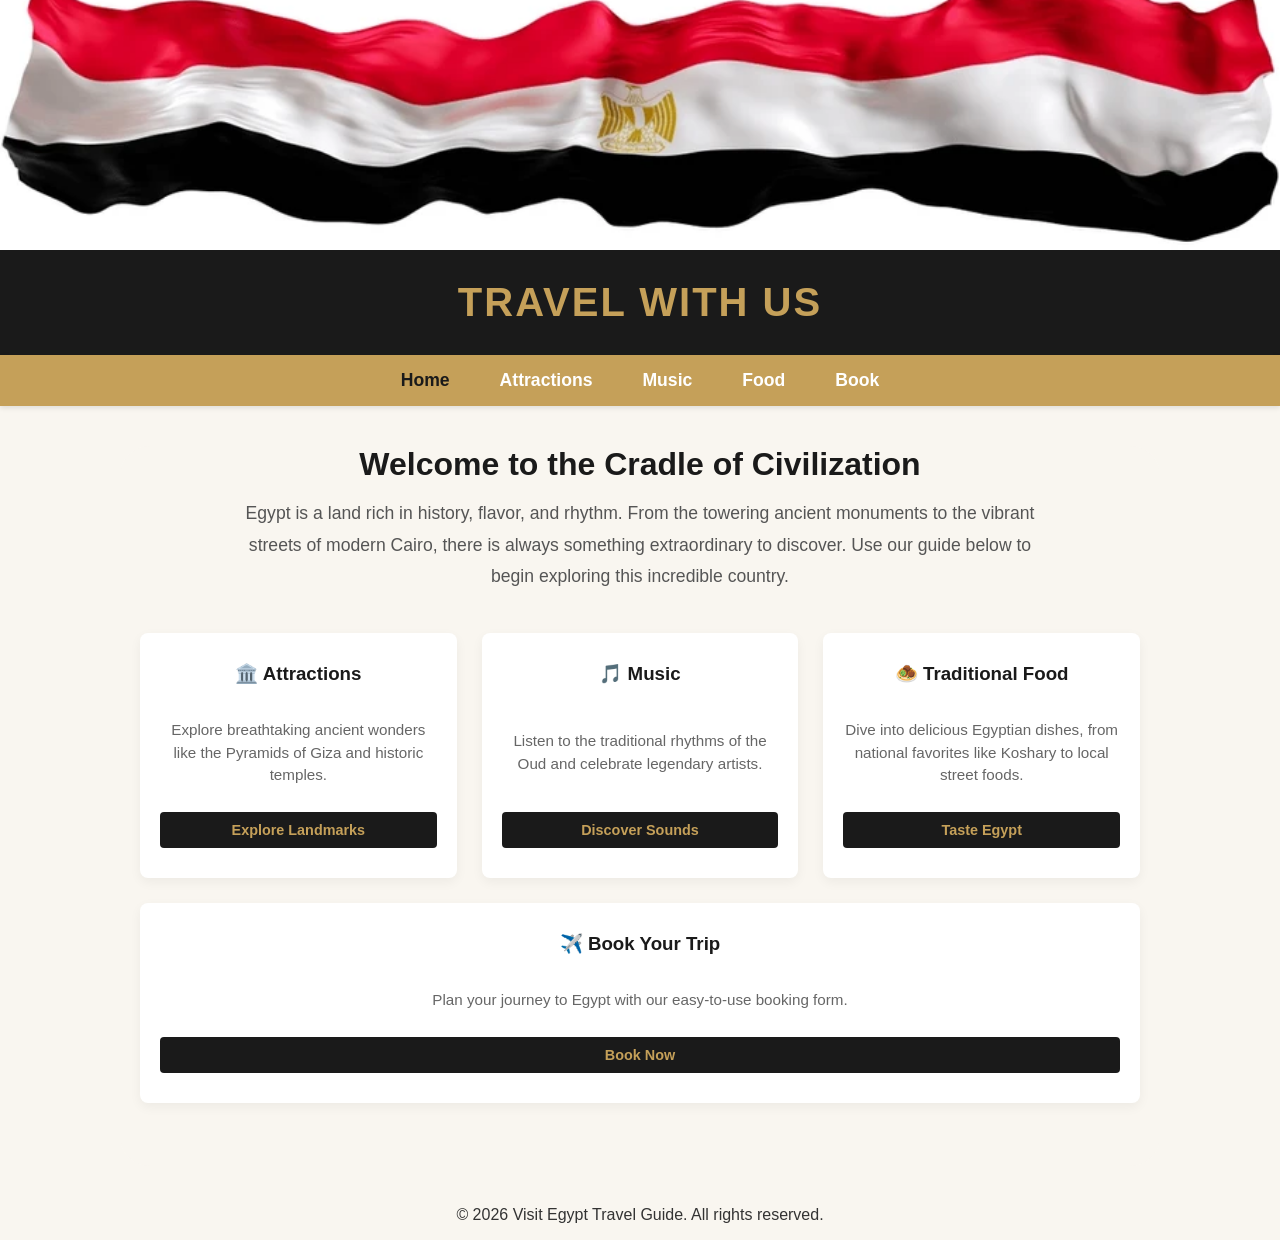
<file: index.html>
<!DOCTYPE html>
<html lang="en">
<head>
    <meta charset="UTF-8">
    <meta name="viewport" content="width=device-width, initial-scale=1.0">
    <title>visit EGYPT</title>
    <link rel="stylesheet" href="./zxx.css">
</head>
<body>
    <img src="./stylized-flag-egypt-waving-wind-260nw-2512993979.webp" alt="Egypt flag">

    <header>
        <h1>travel with us</h1>
    </header>
    <nav>
        <ul>
            <li>Home</li>
            <li><a href="./attractions.html">attractions</a></li>
            <li><a href="./music.html">music</a></li>
            <li><a href="./food.html">food</a></li>            
            <li><a href="./book.html">book</a></li>  

        </ul>
    </nav>

    <!-- New Welcome Content Section -->
    <main class="home-container">
        <h2>Welcome to the Cradle of Civilization</h2>
        <p class="home-intro">
            Egypt is a land rich in history, flavor, and rhythm. From the towering ancient monuments 
            to the vibrant streets of modern Cairo, there is always something extraordinary to discover. 
            Use our guide below to begin exploring this incredible country.
        </p>

        <!-- Quick Links Cards -->
        <div class="home-grid">
            <div class="home-card">
                <h3>🏛️ Attractions</h3>
                <p>Explore breathtaking ancient wonders like the Pyramids of Giza and historic temples.</p>
                <a href="./attractions.html" class="home-btn">Explore Landmarks</a>
            </div>

            <div class="home-card">
                <h3>🎵 Music</h3>
                <p>Listen to the traditional rhythms of the Oud and celebrate legendary artists.</p>
                <a href="./music.html" class="home-btn">Discover Sounds</a>
            </div>

            <div class="home-card">
                <h3>🧆 Traditional Food</h3>
                <p>Dive into delicious Egyptian dishes, from national favorites like Koshary to local street foods.</p>
                <a href="./food.html" class="home-btn">Taste Egypt</a>
            </div>

            <div class="home-card">
                <h3>✈️ Book Your Trip</h3>
                <p>Plan your journey to Egypt with our easy-to-use booking form.</p>
                <a href="./book.html" class="home-btn">Book Now</a>
            </div>
        </div>
    </main>

    <!-- Simple Page Footer -->
    <footer>
        <p>&copy; 2026 Visit Egypt Travel Guide. All rights reserved.</p>
    </footer>
</body>
</html>
</file>
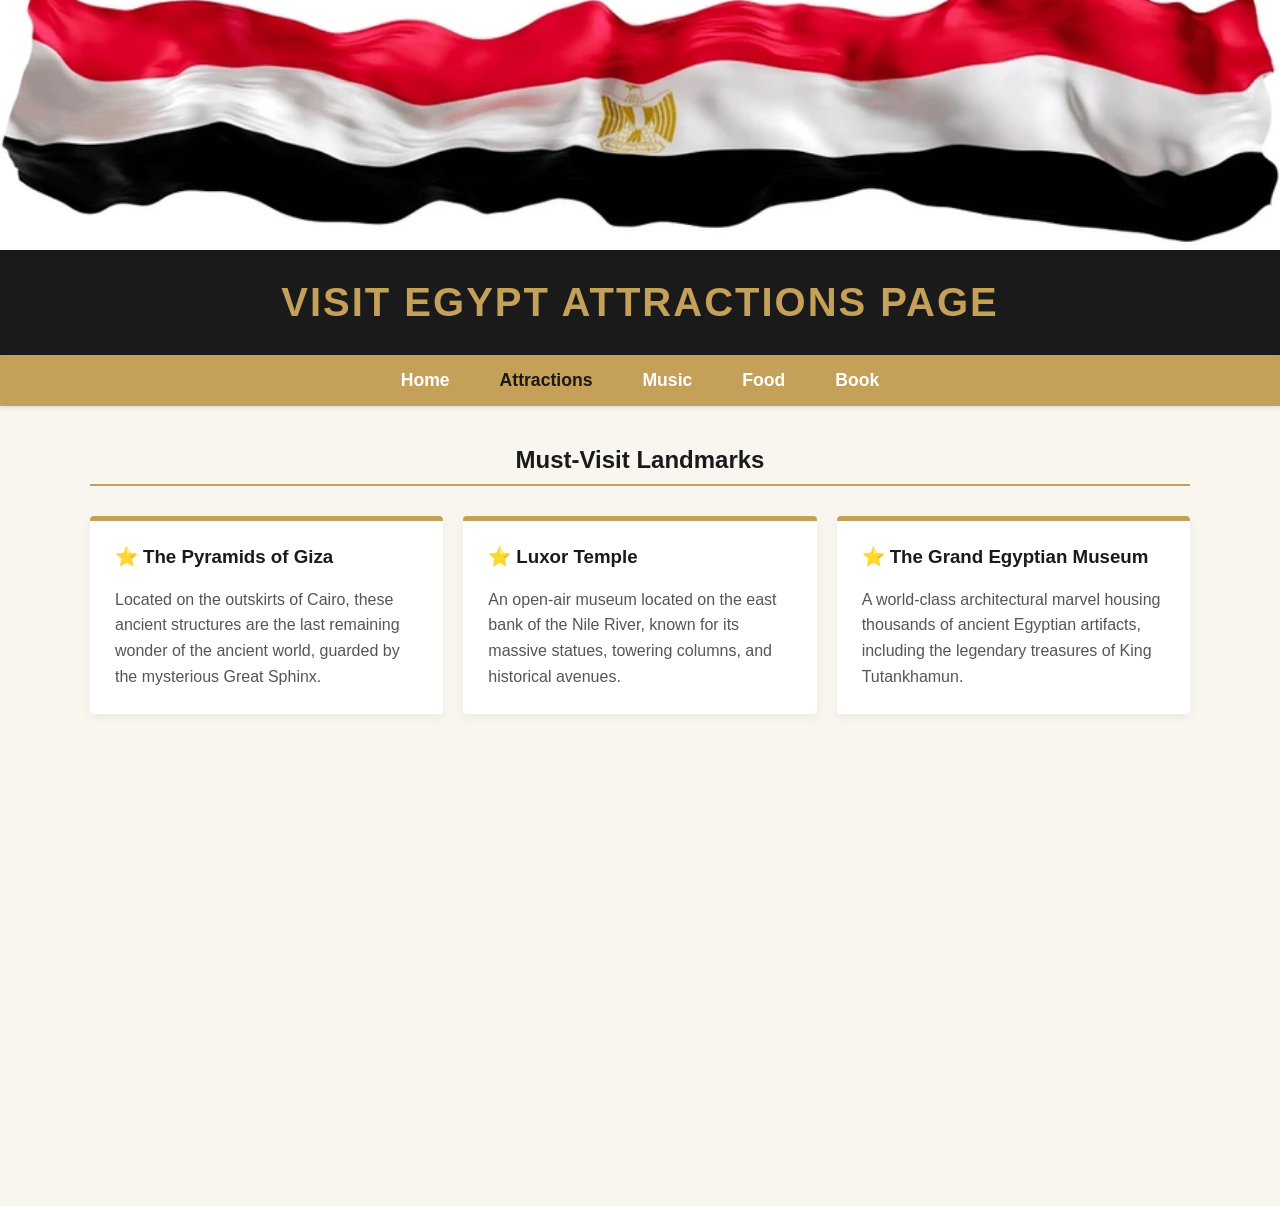
<file: attractions.html>
<!DOCTYPE html>
<html lang="en">
<head>
    <meta charset="UTF-8">
    <meta name="viewport" content="width=device-width, initial-scale=1.0">
    <title>attractions in EGYPT</title>
    <link rel="stylesheet" href="./zxx.css">
</head>
<body>
    <img src="./stylized-flag-egypt-waving-wind-260nw-2512993979.webp" alt="Egypt flag">

    <header>
        <h1>visit EGYPT attractions page</h1>
    </header>
    <nav>
        <ul>
            <li><a href="./index.html">Home</a></li>
            <li>attractions</li>
            <li><a href="./music.html">music</a></li>
            <li><a href="./food.html">food</a></li>     
            <li><a href="./book.html">book</a></li>
      
        </ul>
    </nav>

    <main class="attractions-container">
        <h2>Must-Visit Landmarks</h2>

        <div class="attractions-grid">
            <div class="attraction-card">
                <h3 class="attr_title">The Pyramids of Giza</h3>
                <p>Located on the outskirts of Cairo, these ancient structures are the last remaining wonder of the ancient world, guarded by the mysterious Great Sphinx.</p>
            </div>

            <div class="attraction-card">
                <h3 class="attr_title">Luxor Temple</h3>
                <p>An open-air museum located on the east bank of the Nile River, known for its massive statues, towering columns, and historical avenues.</p>
            </div>

            <div class="attraction-card">
                <h3 class="attr_title">The Grand Egyptian Museum</h3>
                <p>A world-class architectural marvel housing thousands of ancient Egyptian artifacts, including the legendary treasures of King Tutankhamun.</p>
            </div>
        </div>
    </main>
    
</body>
</html>
</file>
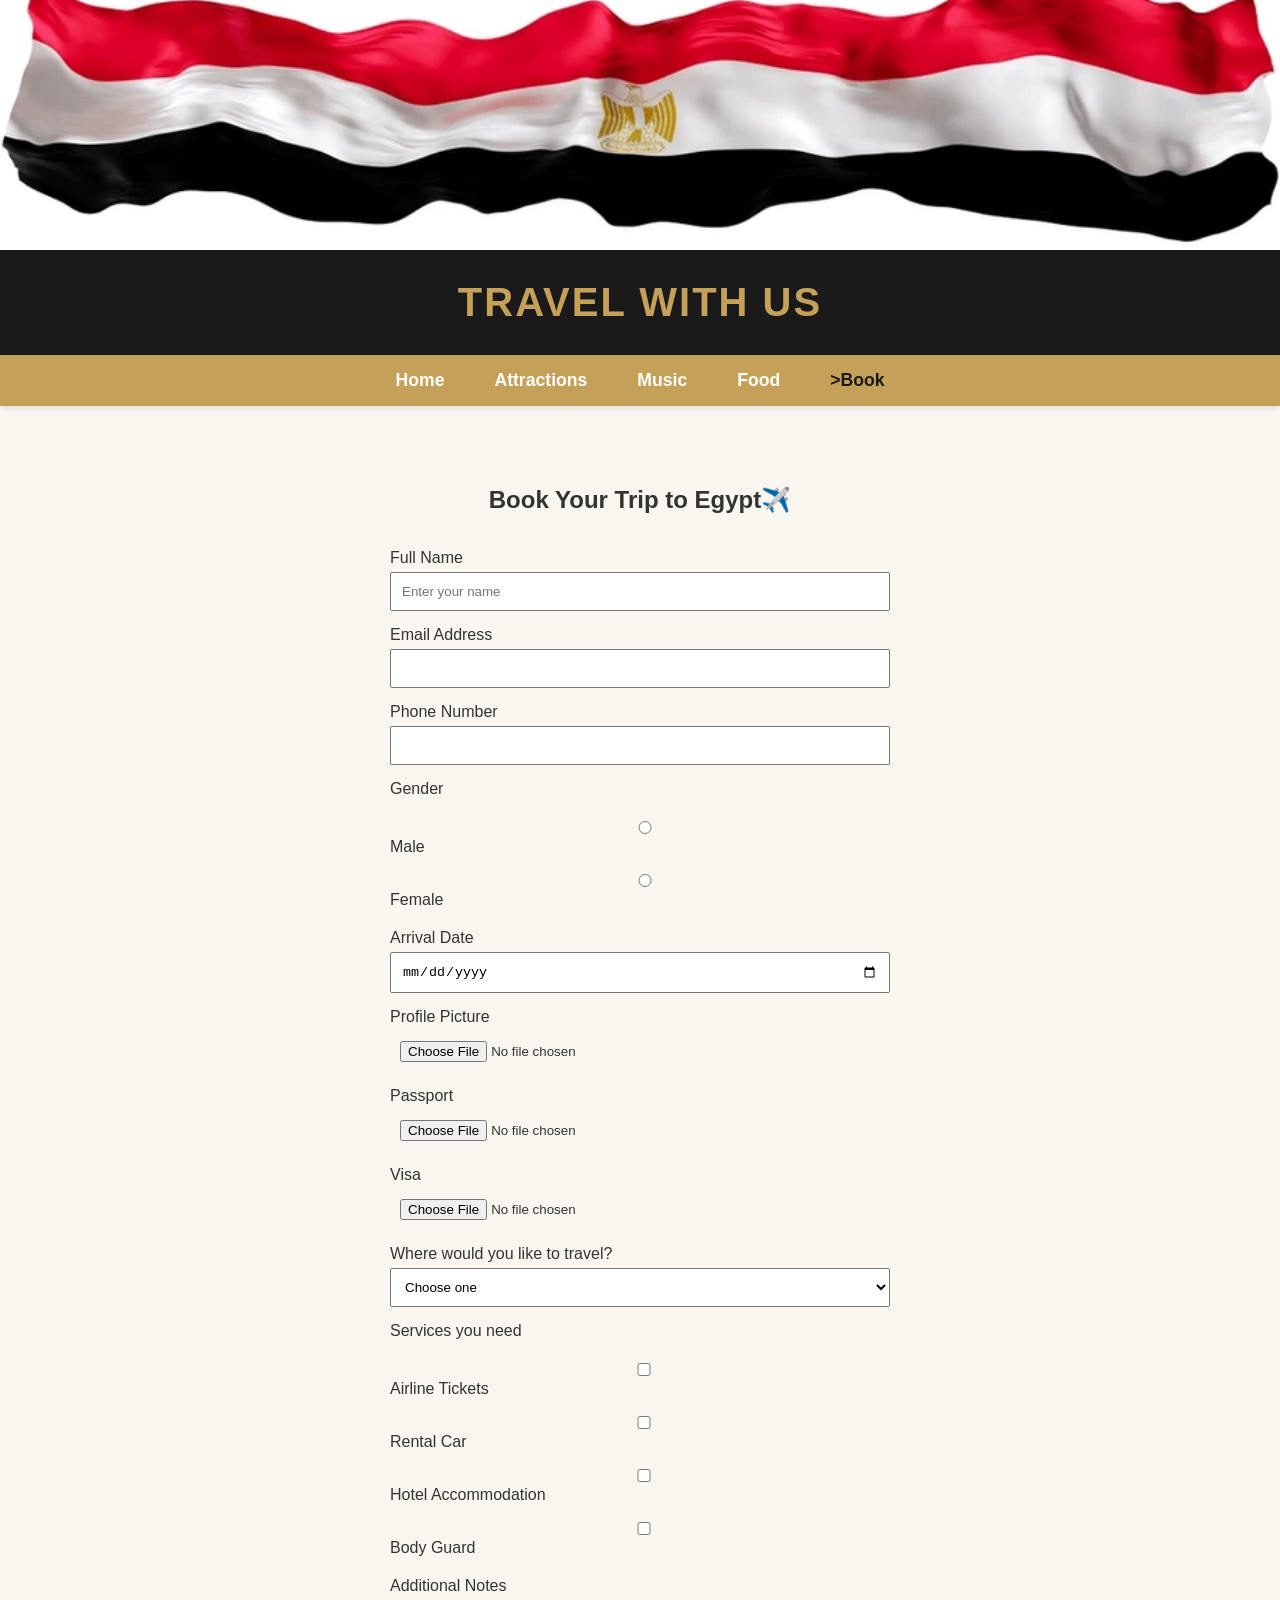
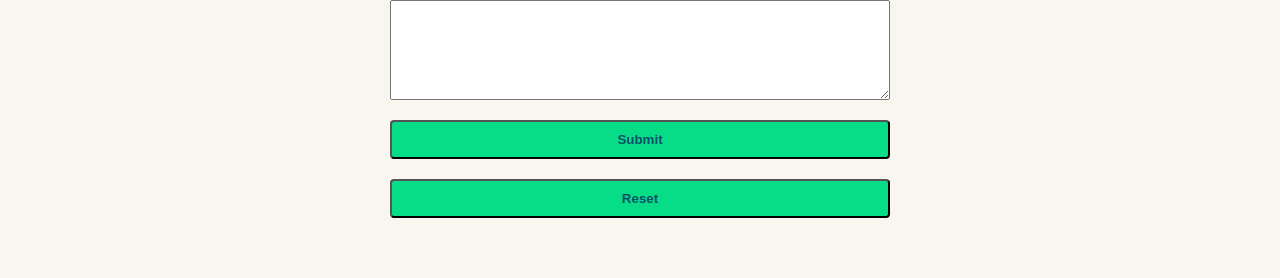
<file: book.html>
<!DOCTYPE html>
<html lang="en">
<head>
    <meta charset="UTF-8">
    <meta name="viewport" content="width=device-width, initial-scale=1.0">
    <title>Book Your Trip to Egypt</title>
    <link rel="stylesheet" href="./zxx.css">
</head>
<body>
    <img src="./stylized-flag-egypt-waving-wind-260nw-2512993979.webp" alt="Egypt flag">
    <header>
        <h1>travel with us</h1>
    </header>
    <nav>
    <ul>
        <li><a href="./index.html">Home</a></li>
        <li><a href="./attractions.html">attractions</a></li>
        <li><a href="./music.html">music</a></li>
        <li><a href="./food.html">food</a></li>            

        <li>>book</li>  
    </ul>
</nav>

    <main class="book-container">
        <h2>Book Your Trip to Egypt✈️</h2>
        <form action="">
            <label for="fullname">Full Name</label>
            <input required type="text" id="fullname" placeholder="Enter your name">
            
            <label for="email">Email Address</label>
            <input required type="email" id="email" name="email">
            
            <label for="phone">Phone Number</label>
            <input required type="tel" id="phone" name="phone">
            
            <label>Gender</label>
            <div class="radio-group">
                <label for="male">
                    <input type="radio" id="male" name="gender" value="male"> Male
                </label>
                <label for="female">
                    <input type="radio" id="female" name="gender" value="female"> Female
                </label>
            </div>
            
            <label for="arrival">Arrival Date</label>
            <input required type="date" id="arrival" name="arrival_date">
            
            <label for="profilePic">Profile Picture</label>
            <input type="file" id="profilePic" name="profile_picture">
            
            <label for="passport">Passport</label>
            <input required type="file" id="passport" name="passport">
            
            <label for="visa">Visa</label>
            <input required type="file" id="visa" name="visa">
            
            <label for="destination">Where would you like to travel?</label>
            <select required id="destination" name="destination">
                <option value="">Choose one</option>
                <option value="cairo">Cairo</option>
                <option value="luxor">Luxor</option>
                <option value="alexandria">Alexandria</option>
            </select>
            
            <label>Services you need</label>
            <div class="checkbox-group">
                <label for="tickets">
                    <input type="checkbox" id="tickets" name="services" value="tickets"> Airline Tickets
                </label>
                <label for="car">
                    <input type="checkbox" id="car" name="services" value="car"> Rental Car
                </label>
                <label for="hotel">
                    <input type="checkbox" id="hotel" name="services" value="hotel"> Hotel Accommodation
                </label>
                <label for="bodyGuard">
                    <input type="checkbox" id="bodyGuard" name="services" value="bodyGuard"> Body Guard
                </label>
            </div>
            
            <label for="notes">Additional Notes</label>
            <textarea id="notes" name="notes"></textarea>
            
            <input type="submit" value="Submit" class="submit-book">
            <input type="reset" value="Reset" class="submit-book">
        </form>
    </main>
</body>
</html>
</file>
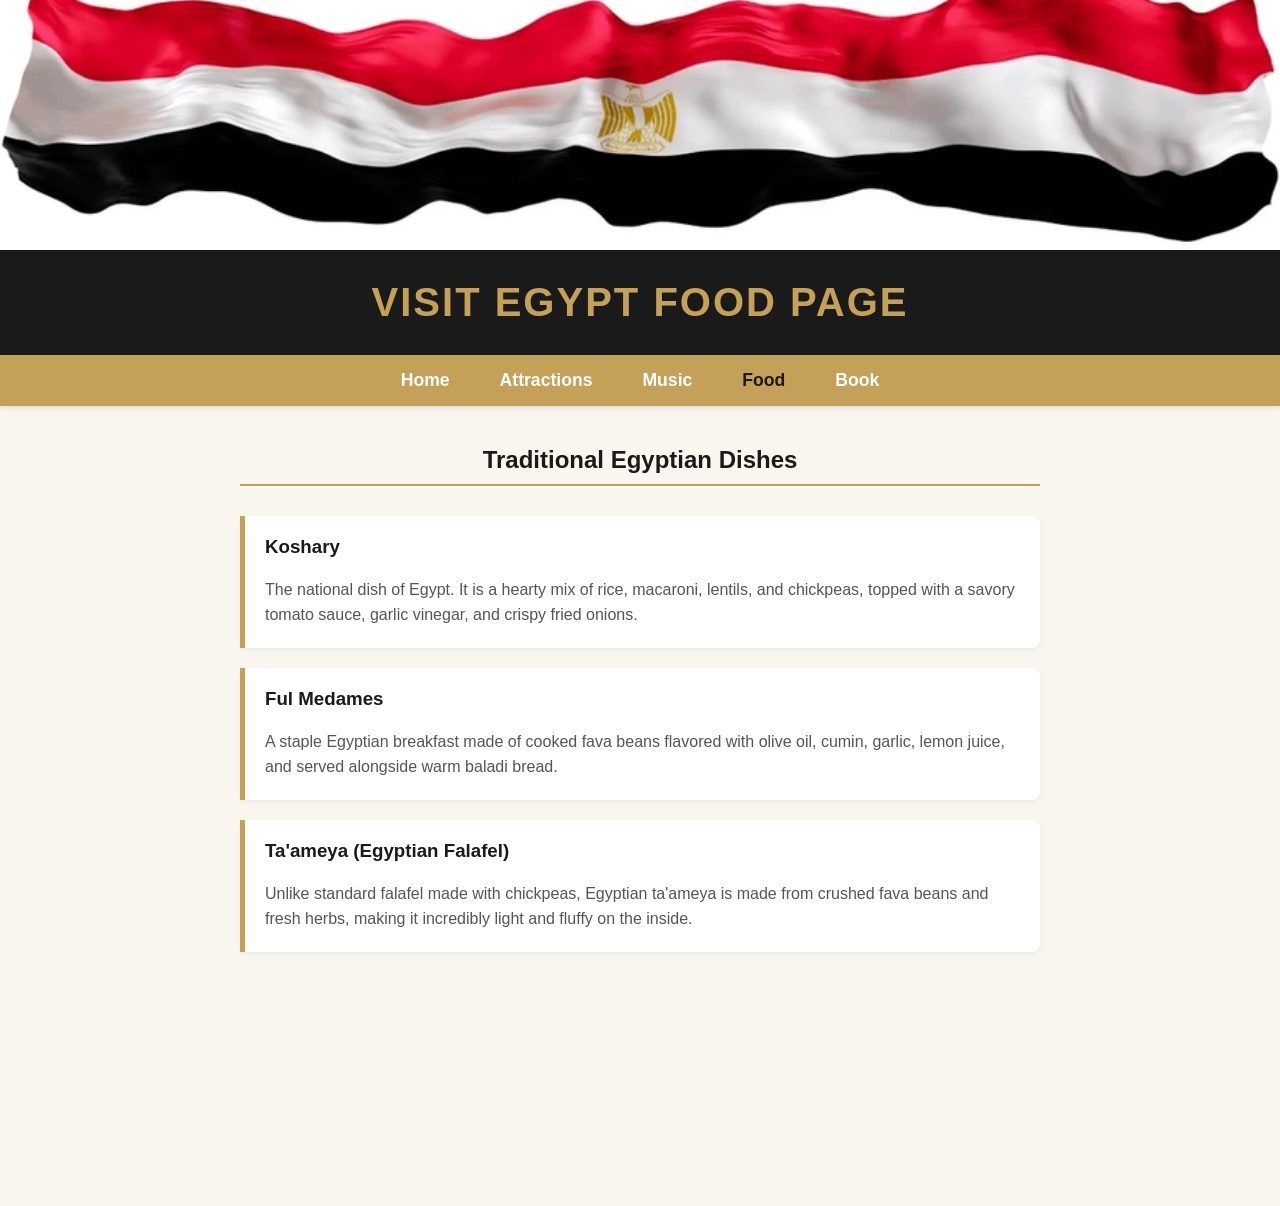
<file: food.html>
<!DOCTYPE html>
<html lang="en">
<head>
    <meta charset="UTF-8">
    <meta name="viewport" content="width=device-width, initial-scale=1.0">
    <title>food in EGYPT</title>
    <link rel="stylesheet" href="./zxx.css">
</head>
<body>
    <img src="./stylized-flag-egypt-waving-wind-260nw-2512993979.webp" alt="Egypt flag">

    <header>
        <h1>visit EGYPT food page</h1>
    </header>
    <nav>
        <ul>
            <li><a href="./index.html">Home</a></li>
            <li><a href="./attractions.html">attractions</a></li>
            <li><a href="./music.html">music</a></li>
            <li>food</li>            
            <li><a href="./book.html">book</a></li>  
        </ul>
    </nav>

    <!-- New Food Content Sections -->
    <main class="food-container">
        <h2>Traditional Egyptian Dishes</h2>

        <div class="food-card">
            <h3>Koshary</h3>
            <p>The national dish of Egypt. It is a hearty mix of rice, macaroni, lentils, and chickpeas, topped with a savory tomato sauce, garlic vinegar, and crispy fried onions.</p>
        </div>

        <div class="food-card">
            <h3>Ful Medames</h3>
            <p>A staple Egyptian breakfast made of cooked fava beans flavored with olive oil, cumin, garlic, lemon juice, and served alongside warm baladi bread.</p>
        </div>

        <div class="food-card">
            <h3>Ta'ameya (Egyptian Falafel)</h3>
            <p>Unlike standard falafel made with chickpeas, Egyptian ta'ameya is made from crushed fava beans and fresh herbs, making it incredibly light and fluffy on the inside.</p>
        </div>
    </main>

</body>
</html>
</file>
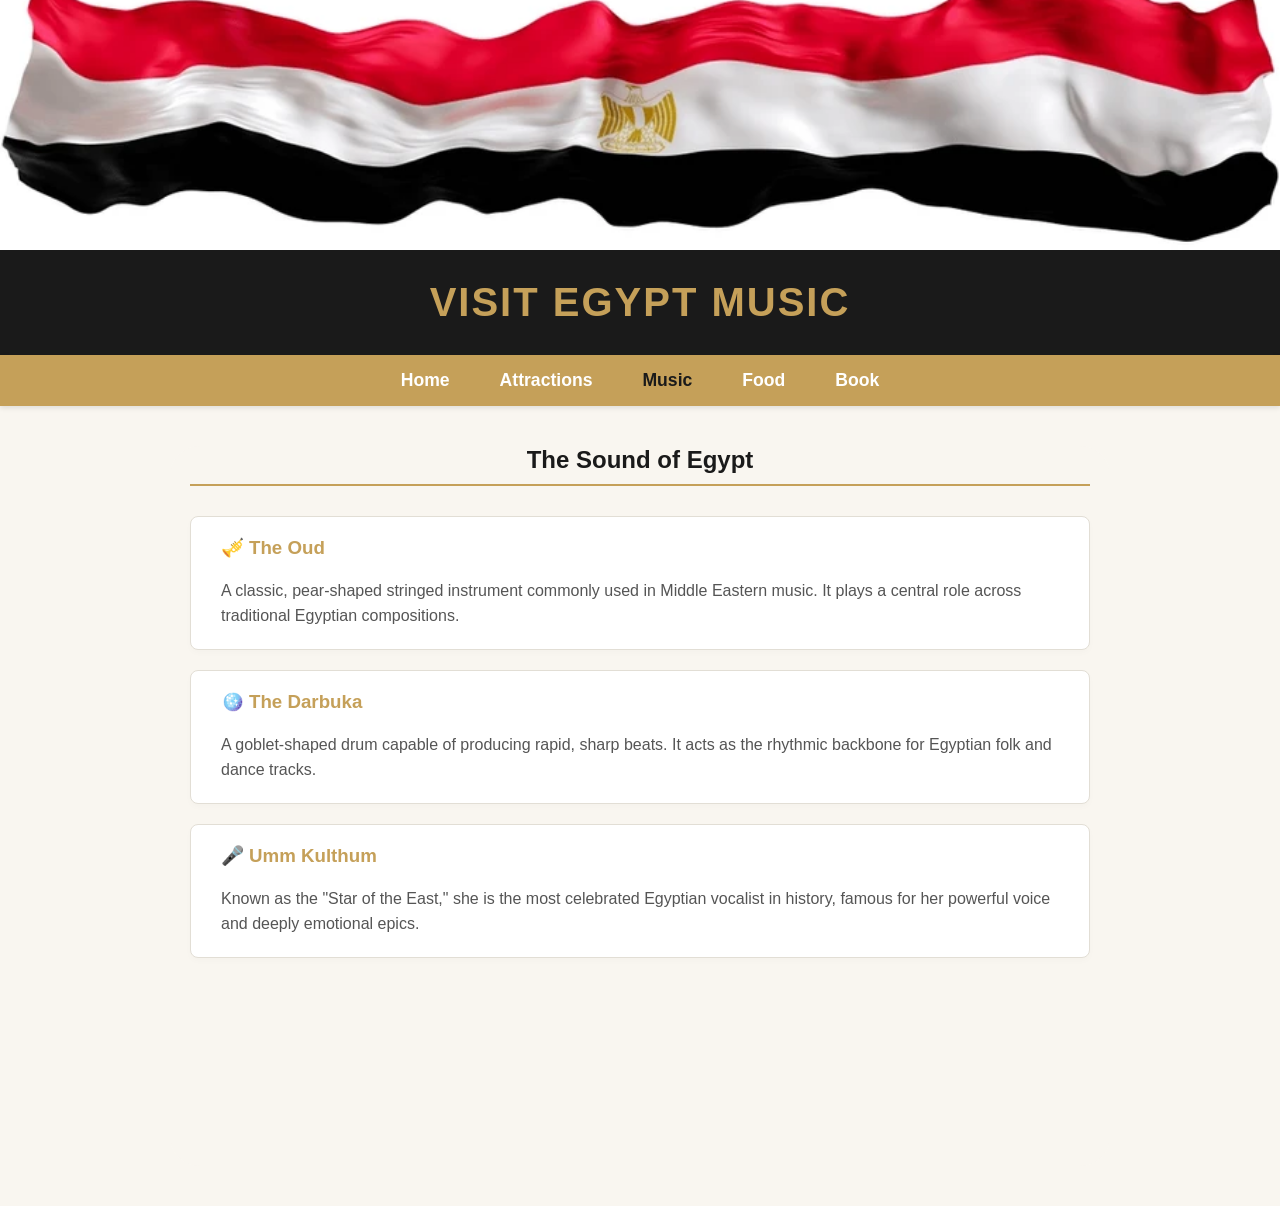
<file: music.html>
<!DOCTYPE html>
<html lang="en">
<head>
    <meta charset="UTF-8">
    <meta name="viewport" content="width=device-width, initial-scale=1.0">
    <title>visit EGYPT music</title>
    <link rel="stylesheet" href="./zxx.css">
</head>
<body>
    <img src="./stylized-flag-egypt-waving-wind-260nw-2512993979.webp" alt="Egypt flag">

    <header>
        <h1>visit EGYPT music</h1>
    </header>
    <nav>
        <ul>
            <li><a href="./index.html">Home</a></li>
            <li><a href="./attractions.html">attractions</a></li>
            <li>music</li>
            <li><a href="./food.html">food</a></li>        
            <li><a href="./book.html">book</a></li>  
  
        </ul>
    </nav>

    <!-- New Music Layout Content -->
    <main class="music-container">
        <h2>The Sound of Egypt</h2>

        <div class="music-row">
            <div class="music-box">
                <h3 class="to">The Oud</h3>
                <p>A classic, pear-shaped stringed instrument commonly used in Middle Eastern music. It plays a central role across traditional Egyptian compositions.</p>
            </div>

            <div class="music-box">
                <h3 class="td">The Darbuka</h3>
                <p>A goblet-shaped drum capable of producing rapid, sharp beats. It acts as the rhythmic backbone for Egyptian folk and dance tracks.</p>
            </div>

            <div class="music-box">
                <h3 class="uk">Umm Kulthum</h3>
                <p>Known as the "Star of the East," she is the most celebrated Egyptian vocalist in history, famous for her powerful voice and deeply emotional epics.</p>
            </div>
        </div>
    </main>
</body>
</html>
</file>
<file: zxx.css>
body {
    font-family: 'Segoe UI', Tahoma, Geneva, Verdana, sans-serif;
    margin: 0;
    padding: 0;
    background-color: #f9f6f0; /* Soft warm background tint */
    color: #333;
    text-align: center;
}


img[alt="Egypt flag"] {
    width: 100%;
    max-height: 250px;
    object-fit: cover; 
    display: block;
}


header {
    background-color: #1a1a1a;
    color: #c5a059;
    padding: 30px 10px;
    text-transform: uppercase;
    letter-spacing: 2px;
    box-shadow: 0 4px 6px rgba(0, 0, 0, 0.1);
}

header h1 {
    margin: 0;
    font-size: 2.5rem;
}


nav {
    background-color: #c5a059; 
    padding: 0;
    margin: 0;
    box-shadow: 0 2px 5px rgba(0,0,0,0.1);
}

nav ul {
    list-style-type: none;
    margin: 0;
    padding: 0;
    display: flex;
    justify-content: center; 
}

nav li {
    padding: 15px 25px;
    font-weight: bold;
    font-size: 1.1rem;
    text-transform: capitalize;
    color: #1a1a1a; 
}


nav a {
    color: #ffffff;
    text-decoration: none;
    transition: color 0.3s ease;
}


.food-container {
    max-width: 800px;
    margin: 40px auto;
    padding: 0 20px;
}

.food-container h2 {
    color: #1a1a1a;
    border-bottom: 2px solid #c5a059;
    padding-bottom: 10px;
    margin-bottom: 30px;
}

.food-card {
    background-color: #ffffff;
    border-left: 5px solid #c5a059;
    padding: 20px;
    margin-bottom: 20px;
    text-align: left;
    border-radius: 0 8px 8px 0;
    box-shadow: 0 2px 5px rgba(0, 0, 0, 0.05);
}

.food-card h3 {
    margin-top: 0;
    color: #1a1a1a;
}

.food-card p {
    line-height: 1.6;
    color: #555;
    margin-bottom: 0;
}


.attractions-container {
    max-width: 1100px;
    margin: 40px auto;
    padding: 0 20px;
}

.attractions-container h2 {
    color: #1a1a1a;
    border-bottom: 2px solid #c5a059;
    padding-bottom: 10px;
    margin-bottom: 30px;
}

.attractions-grid {
    display: flex;
    flex-wrap: wrap;
    gap: 20px;
    justify-content: center;
}

.attraction-card {
    background-color: #ffffff;
    flex: 1 1 calc(33.333% - 20px);
    min-width: 280px;
    padding: 25px;
    text-align: left;
    border-top: 5px solid #c5a059;
    border-radius: 4px;
    box-shadow: 0 4px 10px rgba(0, 0, 0, 0.05);
    box-sizing: border-box;
}

.attraction-card h3 {
    margin-top: 0;
    color: #1a1a1a;
}

.attraction-card p {
    line-height: 1.6;
    color: #555;
    margin-bottom: 0;
}

.music-container {
    max-width: 900px;
    margin: 40px auto;
    padding: 0 20px;
}

.music-container h2 {
    color: #1a1a1a;
    border-bottom: 2px solid #c5a059;
    padding-bottom: 10px;
    margin-bottom: 30px;
}

.music-row {
    display: flex;
    flex-direction: column;
    gap: 20px;
}

.music-box {
    background-color: #ffffff;
    border: 1px solid #e2ded5;
    border-radius: 8px;
    padding: 20px 30px;
    text-align: left;
    box-shadow: 0 3px 6px rgba(0, 0, 0, 0.02);
}

.music-box h3 {
    margin-top: 0;
    color: #c5a059;
}

.music-box p {
    line-height: 1.6;
    color: #555;
    margin-bottom: 0;
}

/* Homepage Layout Styles */
.home-container {
    max-width: 1000px;
    margin: 40px auto;
    padding: 0 20px;
}

.home-container h2 {
    color: #1a1a1a;
    font-size: 2rem;
    margin-bottom: 15px;
}

.home-intro {
    font-size: 1.1rem;
    line-height: 1.8;
    color: #555;
    max-width: 800px;
    margin: 0 auto 40px auto;
}

.home-grid {
    display: flex;
    flex-wrap: wrap;
    gap: 25px;
    justify-content: center;
}

.home-card {
    background-color: #ffffff;
    flex: 1 1 calc(33.333% - 25px);
    min-width: 280px;
    padding: 30px 20px;
    border-radius: 8px;
    box-shadow: 0 4px 12px rgba(0,0,0,0.05);
    display: flex;
    flex-direction: column;
    justify-content: space-between;
    box-sizing: border-box;
}

.home-card h3 {
    margin-top: 0;
    color: #1a1a1a;
}

.home-card p {
    color: #666;
    line-height: 1.5;
    font-size: 0.95rem;
    margin-bottom: 25px;
}


.home-btn {
    display: inline-block;
    background-color: #1a1a1a;
    color: #c5a059;
    text-decoration: none;
    padding: 10px 20px;
    border-radius: 4px;
    font-weight: bold;
    font-size: 0.9rem;
    transition: background-color 0.3s ease, color 0.3s ease;
}

.home-btn:hover {
    background-color: #c5a059;
    color: #1a1a1a;
}



.book-container {
    width: 90%;
    max-width: 600px;
    margin: 40px auto;
    text-align: center;
}


.book-container form {
    display: flex;
    flex-direction: column;
    align-items: center;
}


.book-container form label,
.book-container form input,
.book-container form select,
.book-container form textarea {
    width: 100%;
    max-width: 500px;
    box-sizing: border-box;
}

.book-container form label {
    margin-top: 15px;
    margin-bottom: 5px;
    text-align: left;
}


.book-container form input,
.book-container form select,
.book-container form textarea {
    padding: 10px;
}


.radio-group,
.checkbox-group {
    width: 100%;
    max-width: 500px;
    text-align: left;
}

.radio-group label,
.checkbox-group label {
    width: auto !important;
    display: block;
}


.book-container textarea {
    height: 100px;
}


.book-container button {
    margin-top: 20px;
    padding: 12px 30px;
    cursor: pointer;
}

input.submit-book  {
    display: inline-block;
    margin-top: 20px;
    padding: 12px ;
    background-color: #07dd87;
    color: #074e6a;
    text-decoration: none;
    border-radius: 4px;
    font-weight: bold;

}

submit.html {
    text-align: center;
    padding: 50px 20px;
}

a.submit-link {
    display: inline-block;
    margin-top: 20px;
    padding: 10px 25px;
    background-color: #1a1a1a;
    color: #c5a059;
    text-decoration: none;
    border-radius: 4px;
    font-weight: bold;
    transition: background-color 0.3s ease, color 0.3s ease;

}



.attr_title::before {
    content: "⭐";
    padding-right: 5px;
    

}

.to::before {
    content: "🎺";
    padding-right: 5px;
    
}
.td::before {
    content: "🪩";
    padding-right: 5px;
    
}
.uk::before {
    content: "🎤";
    padding-right: 5px;
}

main {
    padding: 20px;
    background-color: #f9f6f0;
    min-height: 80vh;
    border-radius: 30px;
}
</file>
